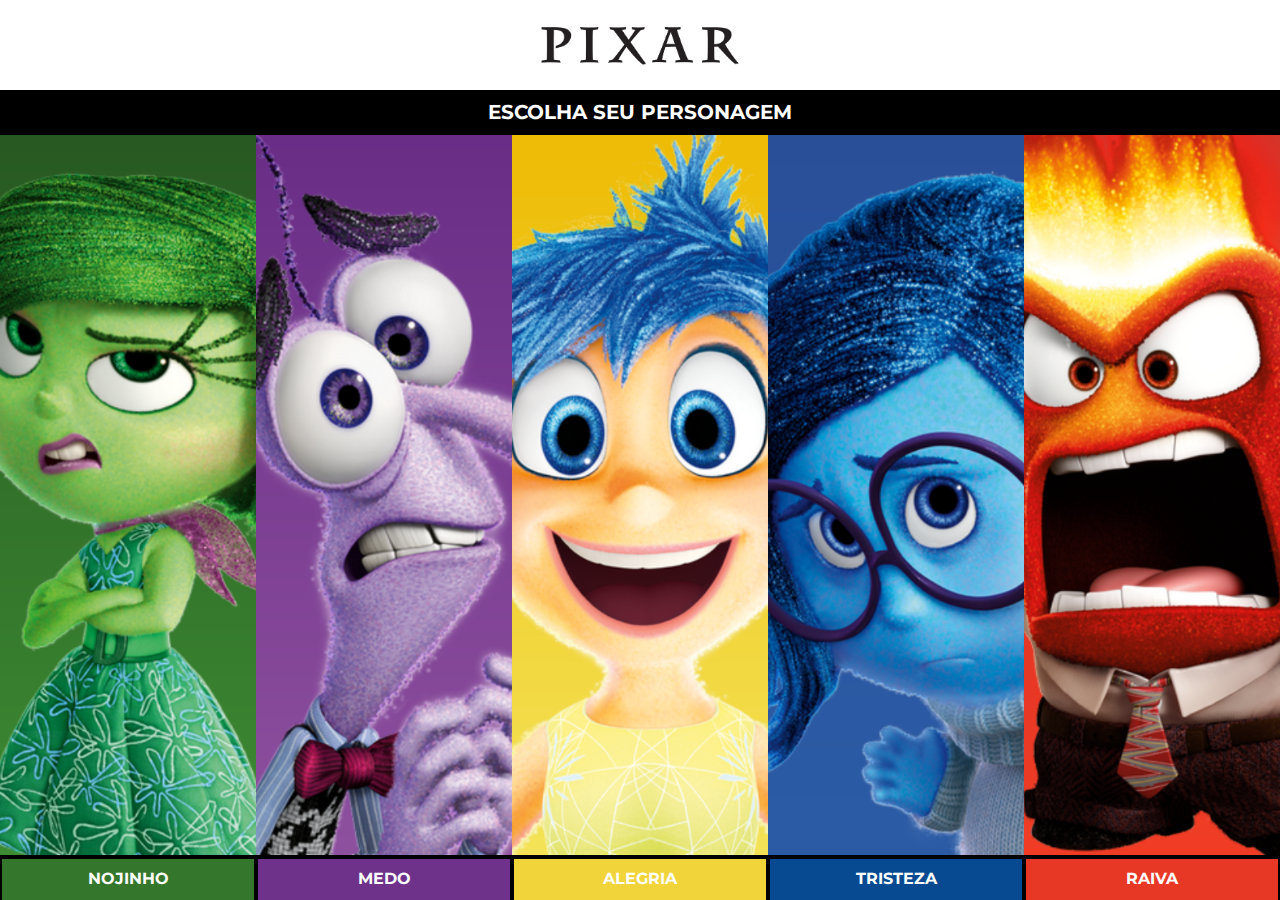
<file: index.html>
<!DOCTYPE html>
<html lang="pt-bt">

<head>
  <meta charset="UTF-8">
  <meta name="viewport" content="width=device-width, initial-scale=1.0">
  <title>Mundo Pixar</title>
  <link rel="shortcut icon" href="image/favicon.ico" type="image/x-icon">
  <link rel="stylesheet" href="css/style.css">
</head>

<body>
  <div class="logo"><img src="image/logo.png" alt="Logo Pixar"></div>
  <div class="escolha">Escolha seu personagem</div>
  <div class="carrosel">
    <div class="container"><!--Carrosel Container-->
      <a class="link-Nojinho" href="nojinho.html">
        <div class="personagens nojinho">
        </div>
      </a>
      <a class="link-medo" href="medo.html">
        <div class="personagens medo">
        </div>
      </a>
      <a class="link-alegria" href="alegria.html">
        <div class="personagens alegria">
        </div>
      </a>
      <a class="link-tristeza" href="tristeza.html">
        <div class="personagens tristeza">
        </div>
      </a>
      <a class="link-raiva" href="raiva.html" target="_self">
        <div class="personagens raiva"></div>
      </a>
    </div>
  </div>
  <div class="names">
    <div class="name nojo-1">Nojinho</div>
    <div class="name medo-1">Medo</div>
    <div class="name alegria-1">Alegria</div>
    <div class="name tristeza-1">Tristeza</div>
    <div class="name raiva-1">Raiva</div>
  </div>
</body>

</html>
</file>
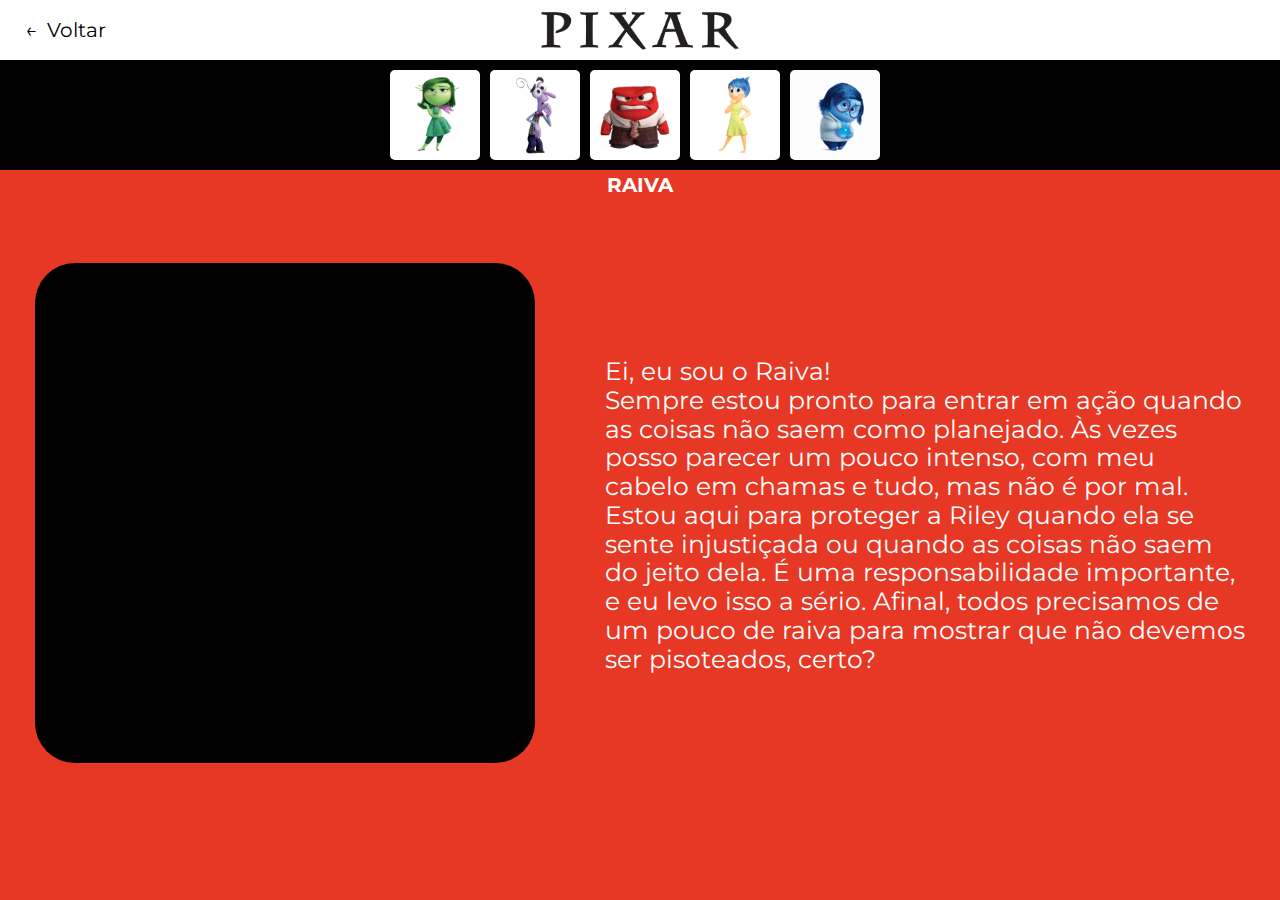
<file: raiva.html>
<!DOCTYPE html>
<html lang="pt-br">

<head>
  <meta charset="UTF-8">
  <meta name="viewport" content="width=device-width, initial-scale=1.0">
  <link rel="shortcut icon" href="image/favicon.ico" type="image/x-icon">
  <link rel="stylesheet" href="css/raiva.css">
  <title>Raiva</title>

</head>

<body>
  <div class="logo">
    <div class="voltar"><a href="index.html">←<span>Voltar</span></a></div><img src="image/logo.png" alt="Logo Pixar">
  </div>
  <div class="opcoes">
    <a href="nojinho.html">
      <div class="perso nojo"></div>
    </a>
    <a href="medo.html">
      <div class="perso medo"></div>
    </a>
    <a href="raiva.html">
      <div class="perso raiva"></div>
    </a>
    <a href="alegria.html">
      <div class="perso alegria"></div>
    </a>
    <a href="tristeza.html">
      <div class="perso tristeza"></div>
    </a>
  </div>
  <div class="escolha">Raiva</div>
  <div class="container">
    <div class="video-area">
      <video src="video/Raiva.mp4" autoplay loop></video>
    </div>
    <p>
      Ei, eu sou o Raiva!<br>Sempre estou pronto para entrar em ação quando as coisas não saem como planejado. Às vezes
      posso parecer um pouco intenso, com meu cabelo em chamas e tudo, mas não é por mal.<span>
        Estou aqui para proteger a
        Riley quando ela se sente injustiçada ou quando as coisas não saem do jeito dela. É uma responsabilidade
        importante, e eu levo isso a sério. Afinal, todos precisamos de um pouco de raiva para mostrar que não devemos
        ser
        pisoteados, certo?
      </span></p>
  </div>
  </div>
</body>

</html>
</file>
<file: css/style.css>
@import 'normalize.css';

@import url('https://fonts.googleapis.com/css2?family=Montserrat:ital,wght@0,100;0,200;0,300;0,400;0,500;0,600;0,700;0,800;0,900;1,100;1,200;1,300;1,400;1,500;1,600;1,700;1,800;1,900&display=swap');

body {
  background-color: rgb(255, 255, 255);
  font-family: 'Montserrat', sans-serif;
  width: 100vw;
  height: 100vh;
}

.logo {
  display: flex;
  align-items: center;
  justify-content: center;
  height: 10vh;
  width: 100vw;
  background-color: rgb(255, 255, 255);
}

.logo img {
  width: 200px;
}

.container {
  display: flex;
  background-color: black;
  animation: carousel-animation 9s linear infinite;
}

.escolha {
  display: flex;
  width: 100vw;
  height: 5vh;
  background-color: black;
  color: white;
  justify-content: center;
  align-items: center;
  font-size: 20px;
  font-weight: bold;
  text-transform: uppercase;
}

.personagens {
  height: 80vh;
  width: 20vw;
}

.nojinho {
  background-image: url(../image/1.png);
  background-size: cover;
  background-position: center center;
  background-repeat: no-repeat;
}

.medo {
  background-image: url(../image/2.png);
  background-size: cover;
  background-position: center center;
  background-repeat: no-repeat;
}

.alegria {
  background-image: url(../image/3.png);
  background-size: cover;
  background-position: center center;
  background-repeat: no-repeat;
}

.tristeza {
  background-image: url(../image/4.png);
  background-size: cover;
  background-position: center center;
  background-repeat: no-repeat;
}

.raiva {
  background-image: url(../image/5.png);
  background-size: cover;
  background-position: center center;
  background-repeat: no-repeat;
}

.container:hover :not(:hover) {
  opacity: 0.5;
  filter: saturate(0%);
}

.names {
  display: flex;
  flex-direction: row;
  font-weight: bold;
}

.name {
  border-top: 0.50vh solid rgb(0, 0, 0);
  border-right: 0.25vh solid rgb(0, 0, 0);
  border-left: 0.25vh solid rgb(0, 0, 0);
  display: flex;
  align-items: center;
  justify-content: center;
  color: white;
  text-transform: uppercase;
}

.nojo-1 {
  background-color: #34762C;
  width: 20vw;
  height: 4.5vh;
}

.medo-1 {
  background-color: #6E328A;
  width: 20vw;
  height: 4.5vh;
}

.alegria-1 {
  background-color: #F1D439;
  width: 20vw;
  height: 4.5vh;
}

.tristeza-1 {
  background-color: #084A92;
  width: 20vw;
  height: 4.5vh;
}

.raiva-1 {
  background-color: #E73825;
  width: 20vw;
  height: 4.5vh;
}

@media (max-width: 1200px) {
  .carrosel {
    overflow-x: scroll;
  }

  .container {
    display: flex;
    width: 150vw;
  }

  .nojinho {
    width: 30vw;
    height: 85vh;
  }

  .medo {
    width: 30vw;
    height: 85vh;
  }

  .alegria {
    width: 30vw;
    height: 85vh;
  }

  .tristeza {
    width: 30vw;
    height: 85vh;
  }

  .raiva {
    width: 30vw;
    height: 85vh;
  }

  .names {
    display: none;
  }
}

@media (max-width: 900px) {
  .carrosel {
    overflow-x: scroll;
  }

  .container {
    display: flex;
    width: 175vw;
  }

  .nojinho {
    width: 35vw;
    height: 85vh;
  }

  .medo {
    width: 35vw;
    height: 85vh;
  }

  .alegria {
    width: 35vw;
    height: 85vh;
  }

  .tristeza {
    width: 35vw;
    height: 85vh;
  }

  .raiva {
    width: 35vw;
    height: 85vh;
  }

  .names {
    display: none;
  }
}

@media (max-width: 650px) {
  .carrosel {
    overflow-x: scroll;
  }

  .container {
    display: flex;
    width: 225vw;
  }

  .nojinho {
    width: 45vw;
    height: 85vh;
  }

  .medo {
    width: 45vw;
    height: 85vh;
  }

  .alegria {
    width: 45vw;
    height: 85vh;
  }

  .tristeza {
    width: 45vw;
    height: 85vh;
  }

  .raiva {
    width: 45vw;
    height: 85vh;
  }

  .names {
    display: none;
  }
}

@media (max-width: 550px) {
  .carrosel {
    overflow-x: scroll;
  }

  .container {
    display: flex;
    width: 325vw;
  }

  .nojinho {
    width: 65vw;
    height: 85vh;
  }

  .medo {
    width: 65vw;
    height: 85vh;
  }

  .alegria {
    width: 65vw;
    height: 85vh;
  }

  .tristeza {
    width: 65vw;
    height: 85vh;
  }

  .raiva {
    width: 65vw;
    height: 85vh;
  }

  .names {
    display: none;
  }
}

@media (max-width: 350px) {
  .carrosel {
    overflow-x: scroll;
  }

  .container {
    display: flex;
    width: 325vw;
  }

  .nojinho {
    width: 65vw;
    height: 85vh;
  }

  .medo {
    width: 65vw;
    height: 85vh;
  }

  .alegria {
    width: 65vw;
    height: 85vh;
  }

  .tristeza {
    width: 65vw;
    height: 85vh;
  }

  .raiva {
    width: 65vw;
    height: 85vh;
  }

  .names {
    display: none;
  }

  .escolha {
    font-size: 15px;
  }
}
</file>
<file: css/raiva.css>
@import 'normalize.css';

@import url('https://fonts.googleapis.com/css2?family=Montserrat:ital,wght@0,100;0,200;0,300;0,400;0,500;0,600;0,700;0,800;0,900;1,100;1,200;1,300;1,400;1,500;1,600;1,700;1,800;1,900&display=swap');


body {
  background-color: rgb(255, 255, 255);
  font-family: 'Montserrat', sans-serif;
  width: 100vw;
  height: 100vh;
  background-color: #E73825;
}

.logo {
  display: flex;
  align-items: center;
  justify-content: center;
  height: 60px;
  width: 100vw;
  background-color: rgb(255, 255, 255);
}

.opcoes {
  display: flex;
  width: auto;
  height: 110px;
  background-color: #000000;
  justify-content: center;
  align-items: center;
}

.perso {
  background-color: white;
  width: 90px;
  height: 90px;
  margin-right: 10px;
  border-radius: 5px;
  transition: all .2s linear;
}

.raiva {
  background-image: url(../image/raiva.png);
  background-size: cover;
}

.medo {
  background-image: url(../image/medo.png);
  background-size: cover;
}

.alegria {
  background-image: url(../image/alegria.png);
  background-size: cover;
}

.nojo {
  background-image: url(../image/nojo.png);
  background-size: cover;
}

.tristeza {
  background-image: url(../image/tristeza.png);
  background-size: cover;
}

.opcoes:hover :not(:hover) {
  filter: saturate(0%);
}

.perso:hover {
  scale: 1.1;
}

.perso:nth-child(5) {
  margin: 0;
}

.logo img {
  width: 200px;
}

.voltar {
  font-size: 20px;
  display: inline-block;
  position: absolute;
  left: 25px;
}

.voltar a {
  text-decoration: none;
  color: black;
}

.voltar span {
  margin-left: 10px;
  transition: all .5s linear;
}

.voltar span:hover {
  margin-left: 20px;
}

.voltar span:hover {
  border-bottom: 3px solid black;
}

.escolha {
  display: flex;
  width: 100vw;
  height: 30px;
  background-color: #E73825;
  color: white;
  justify-content: center;
  align-items: center;
  font-size: 20px;
  font-weight: bold;
  text-transform: uppercase;
  /* border-bottom: 8px solid black; */
}

.container {
  display: flex;
  justify-content: space-around;
  max-width: 1350px;
  margin: auto;
  background-color: #E73825;
  align-items: center;
  position: relative;
  top: 7%;
}

.container video {
  width: 500px;
  height: 500px;
  object-fit: cover;
  border-radius: 40px;
}

.container p {
  color: white;
  max-width: 50%;
  font-size: 25px;
}

@media (max-width: 1100px) {
  .container {
    flex-wrap: wrap;
  }

  .container video {
    width: 800px;
    height: 450px;
  }

  .container p {
    max-width: 70%;
  }
}

@media (max-width: 880px) {
  .container {
    flex-wrap: wrap;
  }

  .container video {
    width: 700px;
    height: 400px;
  }

  .container p {
    max-width: 70%;
  }

  .container p span {
    display: none;
  }
}

@media (max-width: 760px) {
  .container {
    flex-wrap: wrap;
  }

  .container video {
    width: 500px;
    height: 400px;
  }

  .container p {
    max-width: 70%;
  }

  .container p span {
    display: none;
  }
}

@media (max-width: 560px) {
  .container {
    flex-wrap: wrap;
  }

  .container video {
    width: 400px;
    height: 300px;
  }

  .container p {
    max-width: 70%;
  }

  .container p span {
    display: none;
  }

  .perso {
    width: 60px;
    height: 60px;
  }

  .opcoes {
    height: 80px;
  }

  .voltar span {
    display: none;
  }
}

@media (max-width: 430px) {
  .container {
    flex-wrap: wrap;
  }

  .container video {
    width: 300px;
    height: 300px;
  }

  .container p {
    max-width: 70%;
    font-size: 18px;
  }

  .container p span {
    display: none;
  }

  .perso {
    width: 50px;
    height: 50px;
  }

  .opcoes {
    height: 70px;
  }

  .voltar span {
    display: none;
  }
}

@media (max-width: 320px) {
  .container {
    flex-wrap: wrap;
  }

  .container video {
    width: 250px;
    height: 200px;
  }

  .container p {
    max-width: 70%;
    font-size: 18px;
  }

  .container p span {
    display: none;
  }

  .perso {
    width: 40px;
    height: 40px;
  }

  .opcoes {
    height: 50px;
  }

  .voltar {
    display: none;
  }
}
</file>
